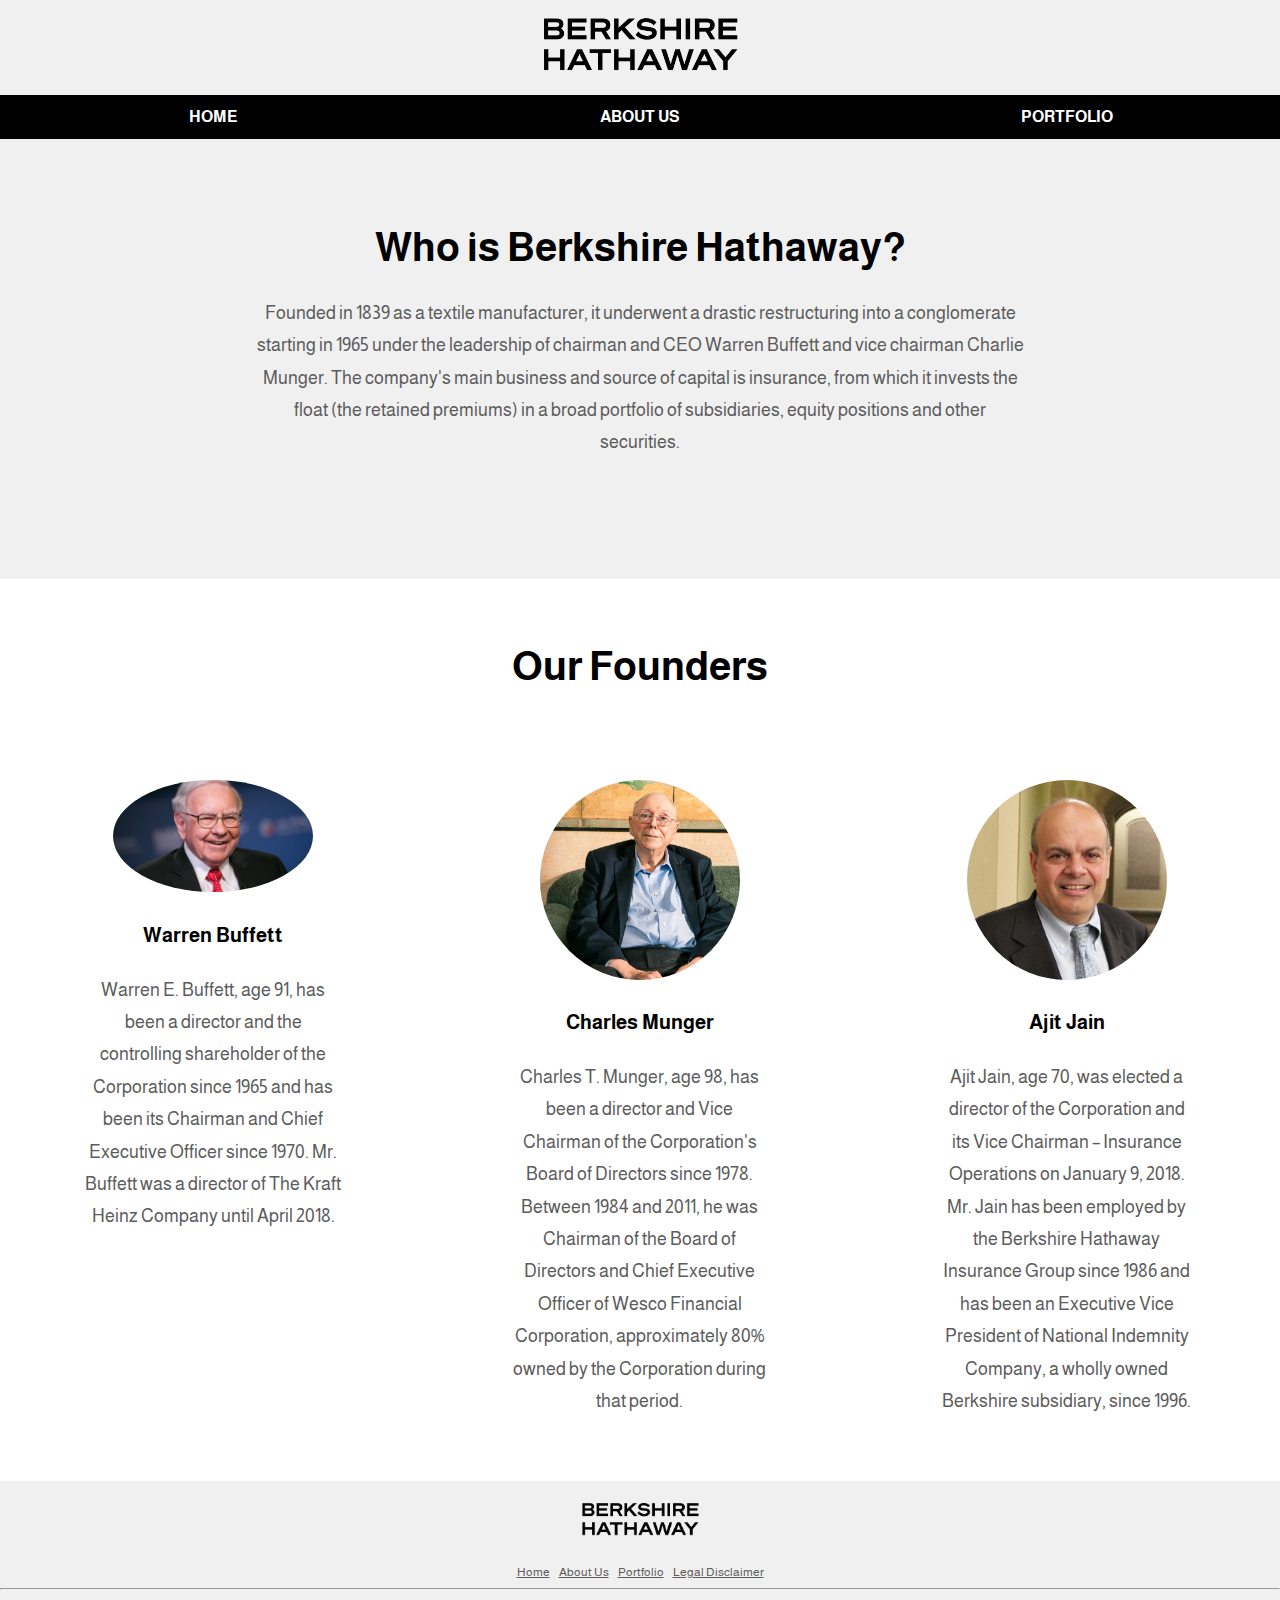
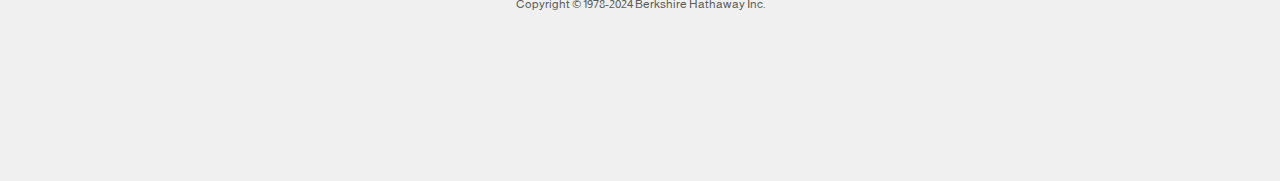
<file: aboutus.html>
<!DOCTYPE html>
<html lang="en">
<head>
    <meta charset="utf-8">
    <title>Project 2</title>
    <link rel="stylesheet" href="css/reset.css">
    <link rel="stylesheet" href="css/style.css">
    <link href="https://fonts.googleapis.com/css2?family=Frank+Ruhl+Libre:wght@300..900&family=PT+Sans:ital,wght@0,400;0,700;1,400;1,700&display=swap" rel="stylesheet">
    <link href="https://fonts.googleapis.com/css2?family=Almarai:wght@300;400;700;800&display=swap" rel="stylesheet">
    <script async src="js/script.js"></script>
</head>

<body>
    <header>
        <div id="header">
            <img src="media/logo.png" id="logo" alt="berkshire hathaway logo">
        </div>
        <nav>
            <ul>
                <li><a href="index.html">Home</a></li>
                <li><a href="aboutus.html">About Us</a></li>
                <li><a href="portfolio.html">Portfolio</a></li>
            </ul>
        </nav>
    </header>
    <div id="container">
      <div id="color">
        <h1>Who is Berkshire Hathaway?</h1>
        <p>Founded in 1839 as a textile manufacturer, it underwent a drastic restructuring into a conglomerate starting in 1965 under the leadership of chairman and CEO Warren Buffett and vice chairman Charlie Munger. The company's main business and source of capital is insurance, from which it invests the float (the retained premiums) in a broad portfolio of subsidiaries, equity positions and other securities.</p>
      </div>
      <h1 id="spacer">Our Founders</h1>
      <div id="column">
        <div id="middle-container1">
          <img src="media/warren.jpg" alt="warren buffett">
          <h4>Warren Buffett</h4>
          <p>Warren E. Buffett, age 91, has been a director and the controlling shareholder of the Corporation since 1965 and has been its Chairman and Chief Executive Officer since 1970. Mr. Buffett was a director of The Kraft Heinz Company until April 2018. </p>
        </div>
        <div id="middle-container2">
          <img src="media/charlesm.jpg" alt="charles munger">
          <h4>Charles Munger</h4>
          <p>Charles T. Munger, age 98, has been a director and Vice Chairman of the Corporation's Board of Directors since 1978. Between 1984 and 2011, he was Chairman of the Board of Directors and Chief Executive Officer of Wesco Financial Corporation, approximately 80% owned by the Corporation during that period.</p>
        </div>
        <div id="middle-container3">
          <img src="media/arjit.jpg" alt="ajit jain">
          <h4>Ajit Jain</h4>
          <p>Ajit Jain, age 70, was elected a director of the Corporation and its Vice Chairman – Insurance Operations on January 9, 2018. Mr. Jain has been employed by the Berkshire Hathaway Insurance Group since 1986 and has been an Executive Vice President of National Indemnity Company, a wholly owned Berkshire subsidiary, since 1996.</p>
        </div>
      </div>
    </div>
    <footer id="footer">
      <div class="center">
        <img src="media/logo.png" class="img-footer" alt="berkshire hathaway logo">
      </div>
      <div class="center">
        <a href="index.html">Home</a>
        <a href="aboutus.html">About Us</a>
        <a href="portfolio.html">Portfolio</a>
        <a href="https://www.berkshirehathaway.com/disclaimer.html">Legal Disclaimer</a>
        <hr>
        <p>Copyright © 1978-2024 Berkshire Hathaway Inc.</p>
      </div>
    </footer>
  </body>
</html>
</file>
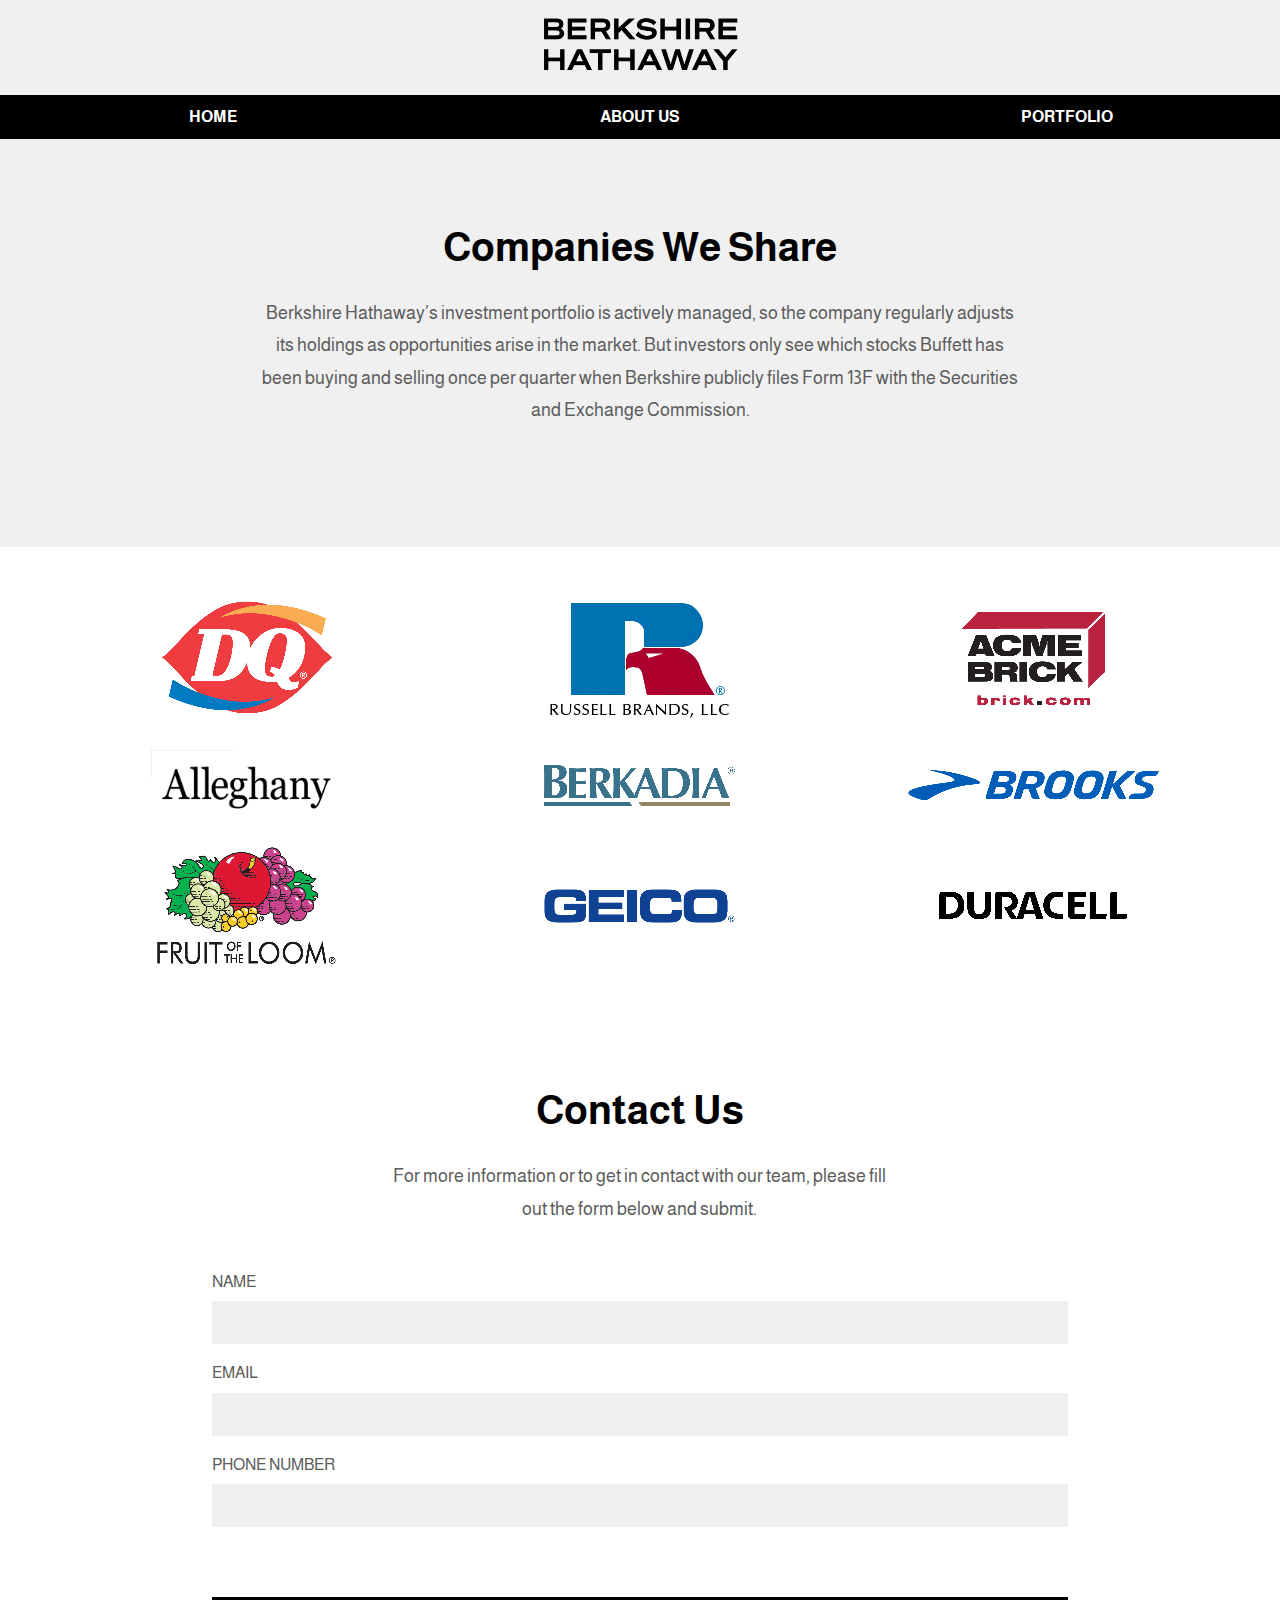
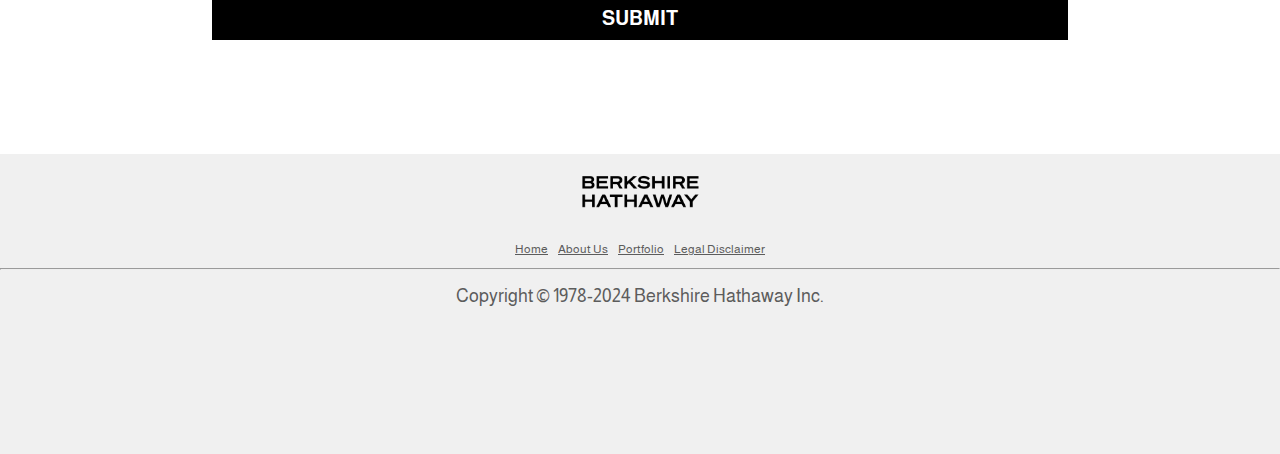
<file: portfolio.html>
<!DOCTYPE html>
<html lang="en">
<head>
    <meta charset="utf-8">
    <title>Project 2</title>
    <link rel="stylesheet" href="css/reset.css">
    <link rel="stylesheet" href="css/style.css">
    <link href="https://fonts.googleapis.com/css2?family=Frank+Ruhl+Libre:wght@300..900&family=PT+Sans:ital,wght@0,400;0,700;1,400;1,700&display=swap" rel="stylesheet">
    <link href="https://fonts.googleapis.com/css2?family=Almarai:wght@300;400;700;800&display=swap" rel="stylesheet">
    <script async src="js/script.js"></script>
</head>
<body>
    <header>
        <div id="header">
            <img src="media/logo.png" id="logo" alt="berkshire hathaway logo">
        </div>
        <nav>
            <ul>
                <li><a href="index.html">Home</a></li>
                <li><a href="aboutus.html">About Us</a></li>
                <li><a href="portfolio.html">Portfolio</a></li>
            </ul>
        </nav>
    </header>
    <div id="container">
    <div id="color">
       <h1>Companies We Share</h1>
       <p>Berkshire Hathaway’s investment portfolio is actively managed, so the company regularly adjusts its holdings as opportunities arise in the market. But investors only see which stocks Buffett has been buying and selling once per quarter when Berkshire publicly files Form 13F with the Securities and Exchange Commission. </p>
    </div>
    <div id="portfolio-container">
        <div class="portfolio-gallery">
            <div class="portfolio-image">
                <img src="media/dairyqueen.png" alt="Orange, blue, and white logo">
            </div>
            <div class="portfolio-image">
                <img src="media/russell.png" alt="Blue and red R logo">
            </div>
            <div class="portfolio-image">
                <img src="media/acme.png" alt="Black and red with rectangle logo">
            </div>
            <div class="portfolio-image">
                <img src="media/alleghany.png" alt="Black letter logo">
            </div>
            <div class="portfolio-image">
                <img src="media/berkadia.png" alt="Blue and gold letter logo">
            </div>
            <div class="portfolio-image">
                <img src="media/brooks.png" alt="Blue sports logo">
            </div>
            <div class="portfolio-image">
                <img src="media/fruit.png" alt="Purple, red, and green fruit logo">
            </div>
            <div class="portfolio-image">
                <img src="media/geico.png" alt="Blue giant text logo">
            </div>
            <div class="portfolio-image">
                <img src="media/duracell.png" alt="Black battery logo">
            </div>
        </div>
    </div>
    <div class="contact-form">
        <h1>Contact Us</h1>
        <p>For more information or to get in contact with our team, please fill out the form below and submit.</p>
        <form method="get" action="#null">
            <div id="input-name">
              <label for="name">Name</label>
              <input type="text" name="name" id="name" required>
            </div>
            <div id="input-email">
              <label for="email">Email</label>
              <input type="email" name="email" id="email" required>
            </div>
            <div id="input-phone">
               <label for="phonenumber">Phone Number</label>
               <input type="text" name="phone" id="phonenumber" required>
            </div>
            <input type="submit" value="Submit" id="submit">
        </form>
    </div>
    <footer id="footer">
        <div class="center">
            <img src="media/logo.png" class="img-footer" alt="berkshire hathaway logo">
        </div>
        <div class="center">
            <a href="index.html">Home</a>
            <a href="aboutus.html">About Us</a>
            <a href="portfolio.html">Portfolio</a>
            <a href="https://www.berkshirehathaway.com/disclaimer.html">Legal Disclaimer</a>
            <hr>
            <p>Copyright © 1978-2024 Berkshire Hathaway Inc.</p>
        </div>
    </footer>
</body>
</html>
</file>
<file: css/style.css>
#header {
     width: 100%;
     height: auto;
     text-align: center;
     background-color: #f0f0f0;
}
 nav ul {
     list-style-type: none;
     margin: 0;
     padding: 0;
     float: left;
     overflow: hidden;
     background-color: #000;
     width: 100%;
     height: auto;
}
 nav ul li {
     float: left;
     width: 33.333%;
}
 nav ul li a {
     text-decoration: none;
     display: block;
     text-align: center;
     padding: 10px 10px;
     color: #fff;
     font-size: 16px;
     font-family: Almarai, sans-serif, arial;
     text-transform: uppercase;
     font-weight: 700;
}
 li a:hover {
     background-color: white;
     color: black;
}
 #logo {
     width: 200px;
     margin-top: 15px;
     margin-bottom: 15px;
}
 body {
     font-family: Almarai, sans-serif, arial;
     font-size: 16px;
     color: #fff;
}
 #footer {
     background-color: #f0f0f0;
     height: 170px;
     width: 100%;
     clear: left;
     font-family: Almarai, sans-serif, arial;
}
#h1container {
     width: 60%;
     margin-left: 20%;
     margin-right: 20%;
}
 #footer p, a {
     color: #5c5c5c;
     margin: 3px; 
     font-size: 12px;
}
 .center {
     text-align: center;
}
 .img-footer {
     width: 120px;
     margin-top: 20px;
     margin-bottom: 20px;
}
 .img {
     height: auto;
     width: 100%;
     object-fit: contain;
}
 #spacer {
     margin-top: 5%;
}
 #container {
     color: black;
     text-align: center;
     font-size: 20px;
}
 #container p {
     line-height: 1.8;
     width: 60%;
     margin-left: 20%;
     margin-right: 20%;
     font-size: 18px;
     color: #5C5C5C;
}
 #column {
     padding-top: 5%;
     column-count: 1;
     text-align: center;
     column-gap: 0;
     padding-bottom: 5%;
}
 #color {
     background-color: #F0F0F0;
     padding-top: 8%;
     padding-bottom: 8%;
}
 #middle-container1 {
     text-align: center;
}
 #middle-container2 {
     text-align: center;
}
 #middle-container3 {
     text-align: center;
}
 #middle-container1 img {
     border-radius: 50%;
     width: 200px;
     height: auto;
     margin-left: 40px;
     margin-right: 40px;
}
 #middle-container2 img {
     border-radius: 50%;
     width: 200px;
     height: auto;
     margin-left: 40px;
     margin-right: 40px;
}
 #middle-container3 img {
     border-radius: 50%;
     width: 200px;
     height: auto;
     margin-left: 40px;
     margin-right: 40px;
}
 #portfolio-container {
     max-width: 1200px;
     margin: 20px auto;
     padding: 0 20px; 
}
 .portfolio-gallery {
     display: grid;
     grid-template-columns: repeat(3, 1fr);
     gap: 20px;
     padding: 20px;
}
 .portfolio-image {
     display: flex;
     justify-content: center;
     align-items: center; 
}
 .portfolio-image img {
     max-width: 100%;
     height: auto ;
}
.contact-form {
    padding: 20px;
    padding-bottom: 5%;
    padding-top: 50px;
    margin-left: 5%;
    margin-right: 5%;
}
.contact-form p {
    padding-bottom: 30px;
    font-size: 16px;
}
 #input-email input {
     width: 100%;
     padding: 10px;
     margin-bottom: 20px;
     background-color: #f0f0f0;
     box-sizing: border-box;
     font-family: "Almarai", sans-serif, arial;
     border: none;
}
label {
     text-transform: uppercase;
     color: #5c5c5c;
     margin-bottom: 10px;
     font-size: 16px;
     text-align: left;
     display: block;
}
 #input-name input {
     width: 100%;
     padding: 10px;
     margin-bottom: 20px;
     background-color: #f0f0f0;
     box-sizing: border-box;
     font-family: "Almarai", sans-serif, arial;
     border: none;
}
 #input-phone input {
     width: 100%;
     padding: 10px;
     margin-bottom: 60px;
     background-color: #f0f0f0;
     box-sizing: border-box;
     font-family: "Almarai", sans-serif, arial;
     border: none;
}
 .contact-form input[type=submit] {
     width: 100%;
     padding: 10px;
     background-color: #000;
     color: #fff;
     font-weight: 700;
     border: none;
     font-family: "Almarai", sans-serif, arial;
     text-transform: uppercase;
     margin-top: 10px;
     margin-bottom: 50px;
}
 .contact-form input[type=submit]:hover {
     background-color: white;
     border: 3px solid black;
     color: black;
}
 .scrolling-text p {
     position: absolute;
     width: 100%;
     height: 100%;
     margin: 0;
     line-height: 50px;
     white-space: nowrap;
     animation: scroll-text 40s linear infinite;
}
 @keyframes scroll-text {
     100% {
         transform: translateX(-100%);
    }
}
 #home-container {
     position: relative;
     display: inline-block;
     background-color: #3d3a36;
     background-size: cover;
     width: 100%;
     text-align: left;
     height: 300px;
}
 #home-textContainer {
     width: 80%;
     margin: 0 auto;
     padding: 20px 
}
 #home-panels {
     display: flex;
     flex-wrap: wrap;
     justify-content: space-between;
     background-color: white;
     padding: 20px;
}
#home-panels1 {
     display: flex;
     flex-wrap: wrap;
     justify-content: space-between;
     background-color: white;
     padding: 20px;
}
 #home-panels1 a {
     background-color: #f0f0f0;
     flex-basis: calc(100% - 15px);
     box-sizing: border-box;
     padding: 2% 4%;
     min-height: 300px;
     color: black;
     font-size: 16px;
     line-height: 1.4;
     text-decoration: none;
     transition: transform 0.3s ease, background-color 0.3s ease;
}
 #home-panels1 a:hover {
     cursor: pointer;
     transform: translateY(-2px);
     box-shadow: 0 4px 8px rgba(0, 0, 0, 0.2);
}
 #home-panels1 hr {
     border: 2px solid black;
}
 #home-panels a {
     background-color: #f0f0f0;
     flex-basis: calc(100% - 15px);
     box-sizing: border-box;
     padding: 2% 4%;
     min-height: 300px;
     color: black;
     font-size: 16px;
     line-height: 1.4;
     text-decoration: none;
     transition: transform 0.3s ease, background-color 0.3s ease;
}
 #home-panels a:hover {
     cursor: pointer;
     transform: translateY(-2px);
     box-shadow: 0 4px 8px rgba(0, 0, 0, 0.2);
}
 #home-panels hr {
     border: 2px solid black;
}
@media (min-width: 650px) {
      #home-panels a {
         flex-basis: calc(50% - 15px);
    }
     #home-panels1 a {
         flex-basis: calc(50% - 15px);
    }
      #sideMargin {
         margin-top: 30px;
         margin-bottom: 30px;
    }
}
 @media (min-width: 900px) {
     #column {
         column-count: 3;
    }
     #footer{
         min-height: 300px;
         height: 100%;
    }
     #home-panels a {
         flex-basis: calc(25% - 15px);
    }
      #home-panels1 a {
         flex-basis: calc(25% - 15px);
    }
      .contact-form {
        margin-left: 15%;
        margin-right: 15%;
    }
}
 @media (min-width: 1700px) {
     #color p, h1{
         width: 40%;
         margin-left: 30%;
         margin-right: 30%;
    }
     #sideMargin {
         margin-left: 10%;
         margin-right: 10%;
    }
    .contact-form {
       margin-left: 20%;
       margin-right: 20%;
    } 
}
</file>
